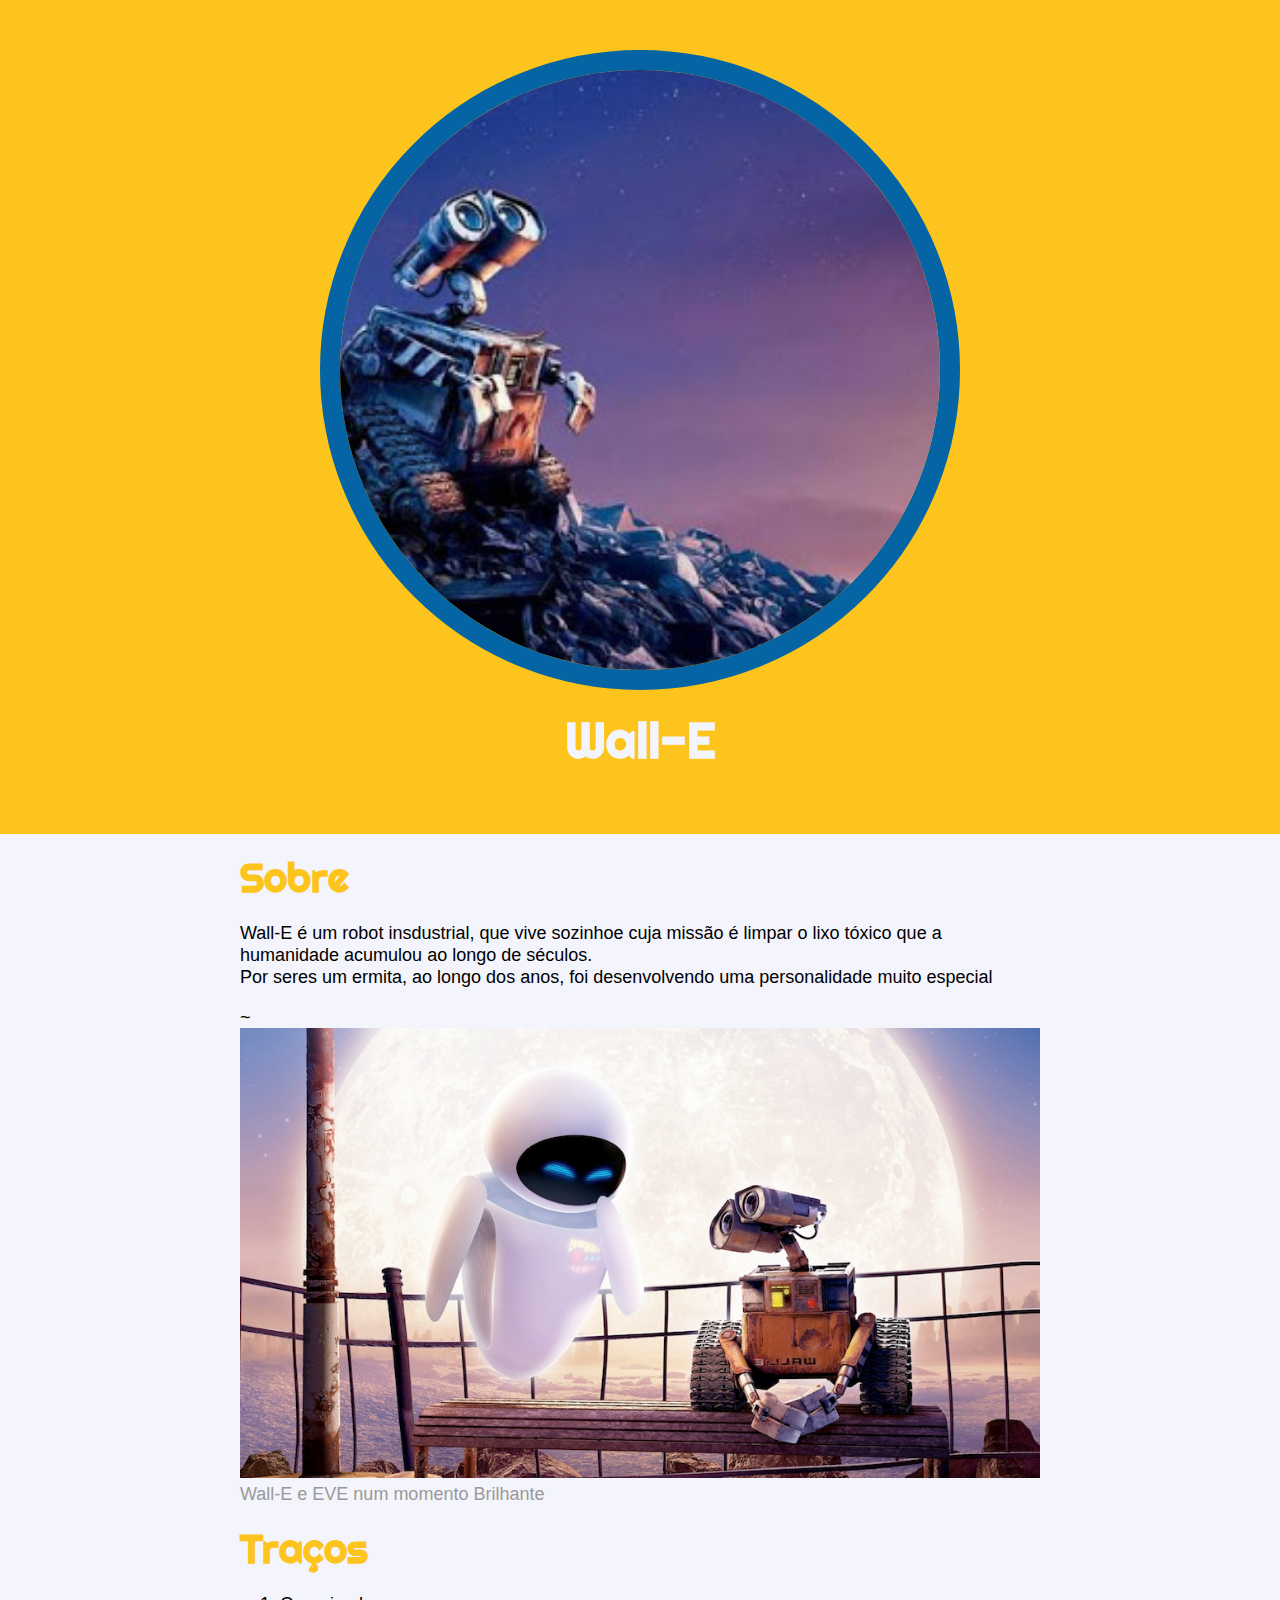
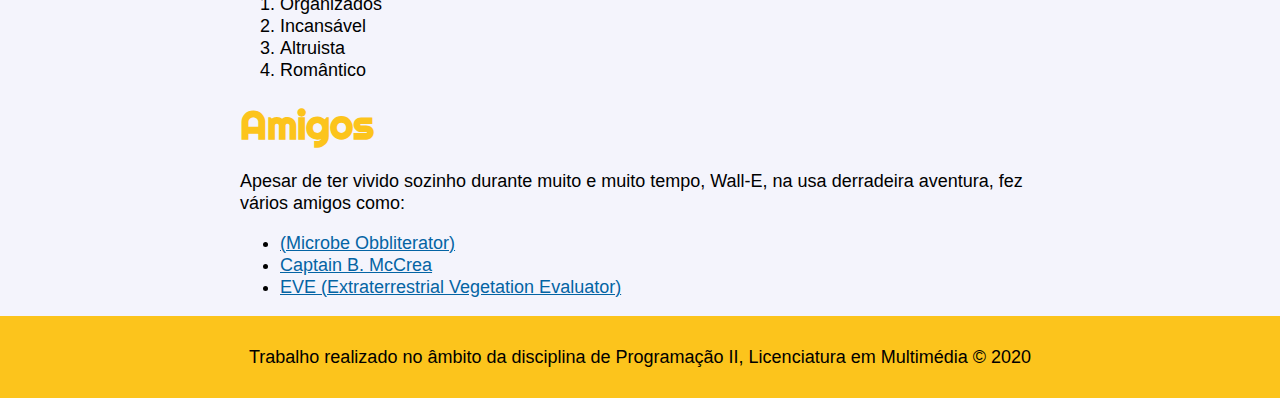
<file: index.html>
<!DOCTYPE html>
<html>
    <head>
     <title>Este é... o Wall-E</title>
     <link rel="stylesheet" type="text/css" href="CSS/walle.css">
     <link href="https://fonts.googleapis.com/css2?family=Righteous&display=swap" rel="stylesheet">
    </head>
    <body>  
        <header>    
            <img src="Images/Wall-E.jpg">
            <h1>Wall-E</h1>
        </header>
        <main>  
            <h2>Sobre</h2>
            <p>Wall-E é um robot insdustrial, que vive sozinhoe cuja missão é limpar o lixo tóxico que a humanidade acumulou ao longo de séculos. <br>
            Por seres um ermita, ao longo dos anos, foi desenvolvendo uma personalidade muito especial</p>~
            <img src="Images/Wall-E and EVE.jpg">
            <p class="caption">Wall-E e EVE num momento Brilhante</p>
            <h2>Traços</h2>
            <ol>
                <li>Organizados</li>
                <li>Incansável</li>
                <li>Altruista</li>
                <li>Romântico</li>
            </ol>
            <h2>Amigos</h2>
            <p>Apesar de ter vivido sozinho durante muito e muito tempo, Wall-E, na usa derradeira aventura, fez vários amigos como:</p>
            <ul>    
                <li><a href="https://disney.fandom.com/wiki/M-O" target="_blank">(Microbe Obbliterator)</a></li>
                <li><a href="https://pixar.fandom.com/wiki/Captain_B._McCrea" target="_blank">Captain B. McCrea</a></li>
                <li><a href="https://disney.fandom.com/wiki/EVE" target="_blank">EVE (Extraterrestrial Vegetation Evaluator)</a></li>
            </ul>
        </main>
    </body>
    <footer>    
        Trabalho realizado no âmbito da disciplina de Programação II, Licenciatura em Multimédia &copy; 2020
    </footer>


</html>
</file>
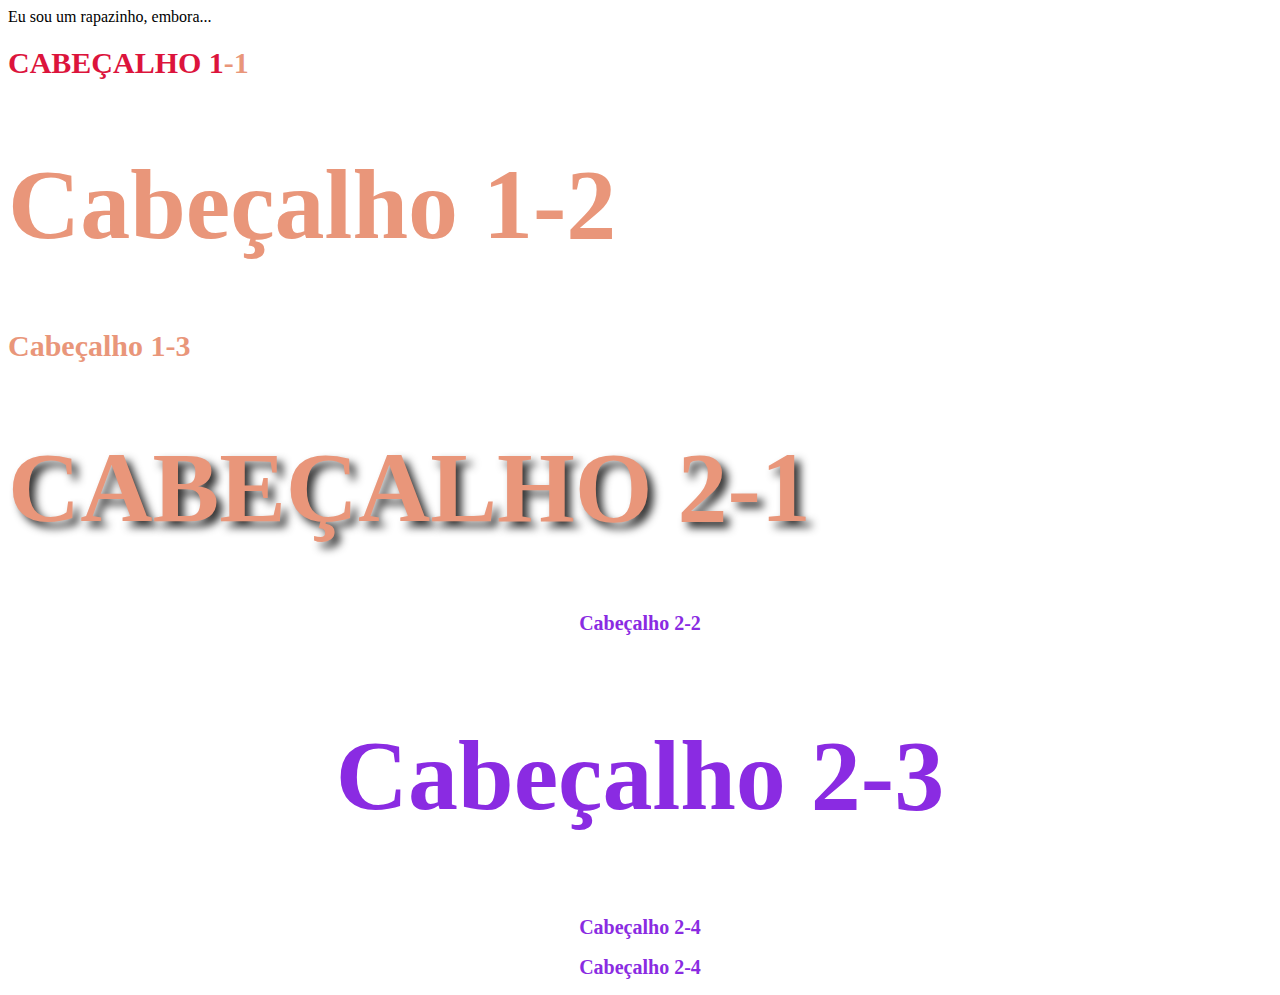
<file: Styles.html>
<!DOCTYPE html>
<html>
    <head> 
      <title>Ejemplo de CSS</title>
      <link rel="stylesheet" href="CSS/styles.css" type="text/css">
    </head>
    <body> 
      <span>Eu sou um rapazinho, embora...</span>
     <h1 class="maiuscula"><span>Cabeçalho 1</span>-1</h1>
     <h1 class="grande">Cabeçalho 1-2</h1>
     <h1>Cabeçalho 1-3</h1>
     <h1 class="grande maiuscula">Cabeçalho 2-1</h2>
     <h2>Cabeçalho 2-2</h2>
     <h2 class="grande">Cabeçalho 2-3</h2>
     <h2>Cabeçalho 2-4</h2>
     <h2>Cabeçalho 2-4</h2>


    </body>
</html>
</file>
<file: CSS/walle.css>
body{
    margin: 0;
    background-color: #f4f4fc;
    font-family: Arial, Helvetica, sans-serif;
    font-size: 18px;
    line-height: 22px;
}

header{
    background-color: #fcc41c;
    text-align: center;
    padding-top: 50px;
    padding-bottom: 50px;

}

header h1{
color: #f4f4fc;
}

header img{
    border-radius: 340px;
    width: 600px;
    height: 600px;
    object-fit: cover;
    border: 20px solid #0464a4;

}

h1, h2{
    font-family: 'Righteous', cursive;
    font-size: 50px;
}

main{
    max-width: 800px;
    margin: 0 auto;
    padding: 0px 20px;
}

main img{
    max-width: 100%;
}

h2 {
    font-size: 40px;
    color: #fcc41c;
}

p{
    font-size: 18px;

}
a{
    color: #0464a4;
}

a:hover{
    color: #0e90e7;
    background-color: #f4f4fc;
}

footer{
    background-color: #fcc41c;
    text-align: center;
    padding: 30px;
}

footer p{
    margin: 0px;
}

.caption{
    color: #999999;
    margin: 0px;
}
</file>
<file: CSS/styles.css>
h1{
    font-size: 30px;
    color: darksalmon;
  }

  h2{
    font-size: 20px;
    color: red;
    text-align: center;
  }

  h2{
    color: blueviolet;
  }
  
  .grande{
    font-size: 100px;
  }

  .maiuscula{
    text-transform: uppercase;
  }

  .grande.maiuscula{
    text-shadow:6px 6px 8px #333333;
  }

  h1 span{
    color: crimson;
  }
</file>
